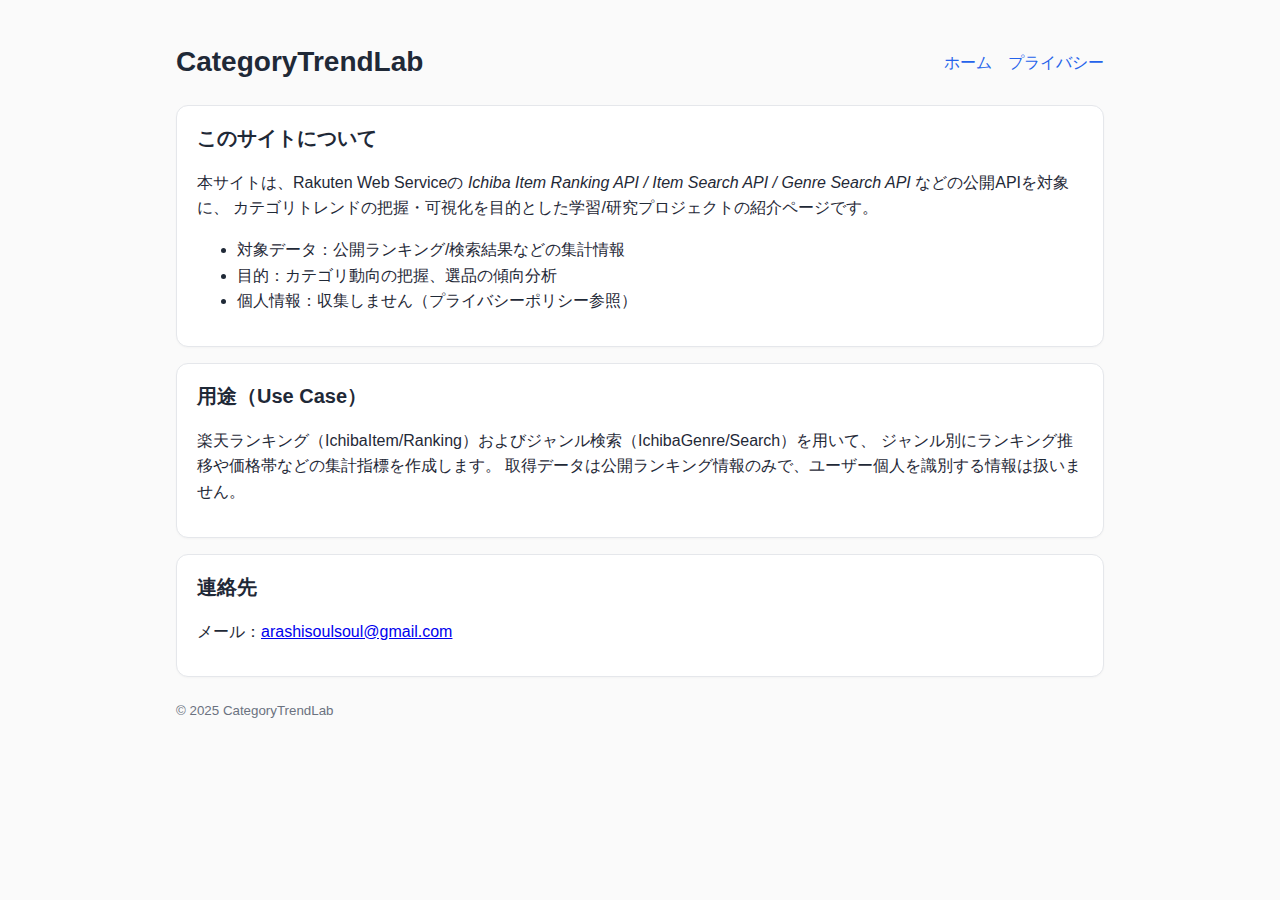
<file: index.html>
<!doctype html>
<html lang="ja">
<head>
  <meta charset="utf-8">
  <meta name="viewport" content="width=device-width, initial-scale=1">
  <title>CategoryTrendLab | 楽天API用途説明</title>
  <link rel="stylesheet" href="style.css">
  <meta name="description" content="本ページは Rakuten Web Service API（ランキング/検索）を用いて公開データの可視化/トレンド分析を行う小規模個人プロジェクトの用途説明です。">
</head>
<body>
  <header>
    <h1>CategoryTrendLab</h1>
    <nav>
      <a href="./">ホーム</a>
      <a href="./privacy.html">プライバシー</a>
    </nav>
  </header>

  <main>
    <section>
      <h2>このサイトについて</h2>
      <p>
        本サイトは、Rakuten Web Serviceの <em>Ichiba Item Ranking API / Item Search API / Genre Search API</em> などの公開APIを対象に、
        カテゴリトレンドの把握・可視化を目的とした学習/研究プロジェクトの紹介ページです。
      </p>
      <ul>
        <li>対象データ：公開ランキング/検索結果などの集計情報</li>
        <li>目的：カテゴリ動向の把握、選品の傾向分析</li>
        <li>個人情報：収集しません（プライバシーポリシー参照）</li>
      </ul>
    </section>

    <section>
      <h2>用途（Use Case）</h2>
      <p>
        楽天ランキング（IchibaItem/Ranking）およびジャンル検索（IchibaGenre/Search）を用いて、
        ジャンル別にランキング推移や価格帯などの集計指標を作成します。
        取得データは公開ランキング情報のみで、ユーザー個人を識別する情報は扱いません。
      </p>
    </section>

    <section>
      <h2>連絡先</h2>
      <p>メール：<a href="mailto:arashisoulsoul@gmail.com">arashisoulsoul@gmail.com</a></p>
    </section>
  </main>

  <footer>
    <small>© 2025 CategoryTrendLab</small>
  </footer>
</body>
</html>
</file>
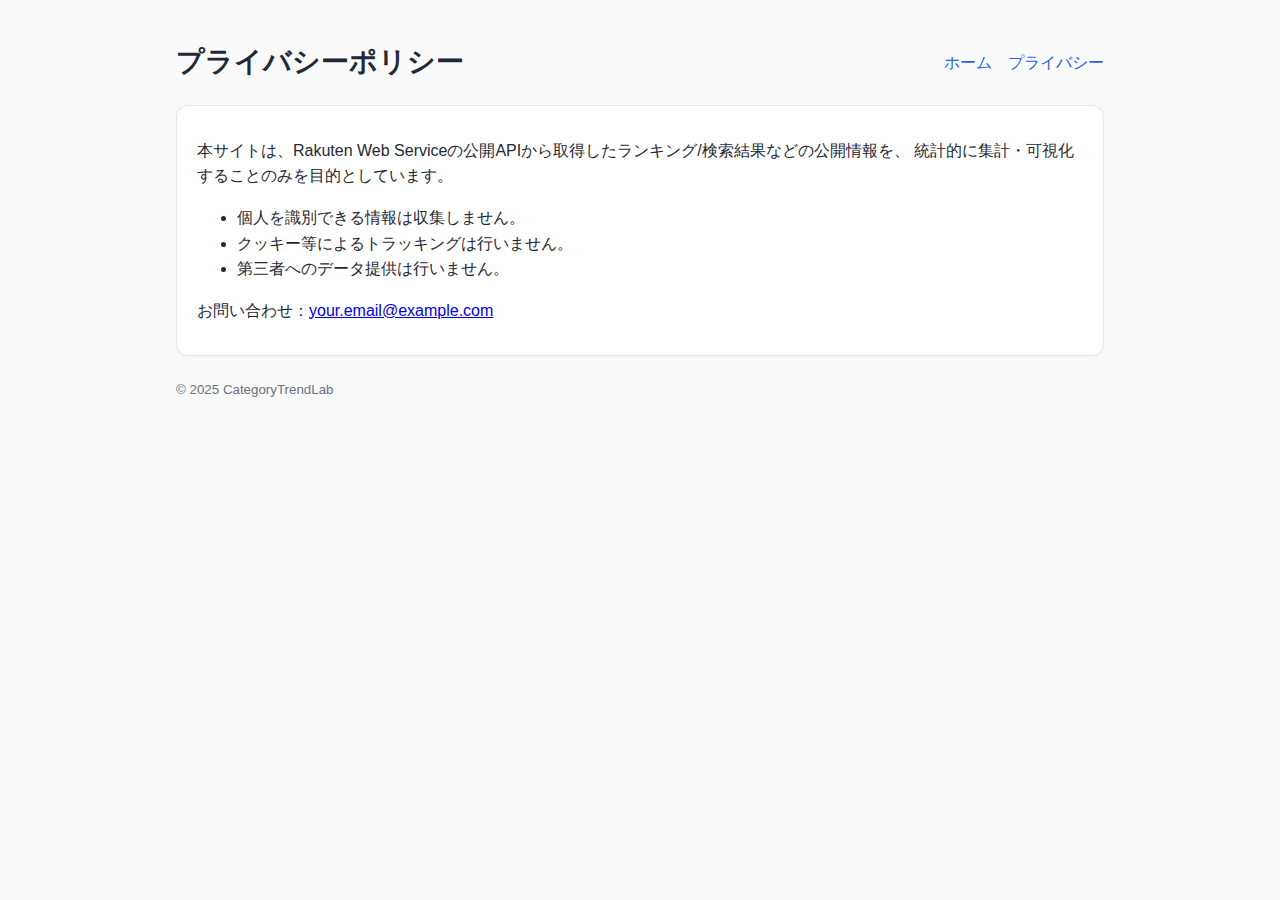
<file: privacy.html>
<!doctype html>
<html lang="ja">
<head>
  <meta charset="utf-8">
  <meta name="viewport" content="width=device-width, initial-scale=1">
  <title>プライバシーポリシー | CategoryTrendLab</title>
  <link rel="stylesheet" href="style.css">
</head>
<body>
  <header>
    <h1>プライバシーポリシー</h1>
    <nav>
      <a href="./">ホーム</a>
      <a href="./privacy.html" aria-current="page">プライバシー</a>
    </nav>
  </header>

  <main>
    <section>
      <p>
        本サイトは、Rakuten Web Serviceの公開APIから取得したランキング/検索結果などの公開情報を、
        統計的に集計・可視化することのみを目的としています。
      </p>
      <ul>
        <li>個人を識別できる情報は収集しません。</li>
        <li>クッキー等によるトラッキングは行いません。</li>
        <li>第三者へのデータ提供は行いません。</li>
      </ul>
      <p>お問い合わせ：<a href="mailto:your.email@example.com">your.email@example.com</a></p>
    </section>
  </main>

  <footer>
    <small>© 2025 CategoryTrendLab</small>
  </footer>
</body>
</html>
</file>
<file: style.css>
:root { --bg: #fafafa; --fg: #1f2937; --muted:#6b7280; --link:#2563eb; --card:#ffffff; --br:#e5e7eb;}
*{box-sizing:border-box}
html,body{margin:0;padding:0;background:var(--bg);color:var(--fg);font-family:-apple-system,BlinkMacSystemFont,Segoe UI,Roboto,Helvetica,Arial,'Hiragino Kaku Gothic ProN','Noto Sans JP','Yu Gothic',Meiryo,sans-serif; line-height:1.6}
header{max-width:960px;margin:40px auto 0;padding:0 16px;display:flex;justify-content:space-between;align-items:center}
h1{margin:0;font-size:28px}
nav a{margin-left:12px;color:var(--link);text-decoration:none}
main{max-width:960px;margin:20px auto;padding:0 16px}
section{background:var(--card);border:1px solid var(--br);border-radius:12px;padding:16px 20px;margin:16px 0;box-shadow:0 1px 2px rgba(0,0,0,.03)}
h2{margin:0 0 8px 0;font-size:20px}
footer{max-width:960px;margin:20px auto 40px;padding:0 16px;color:var(--muted)}
small{color:var(--muted)}
</file>
